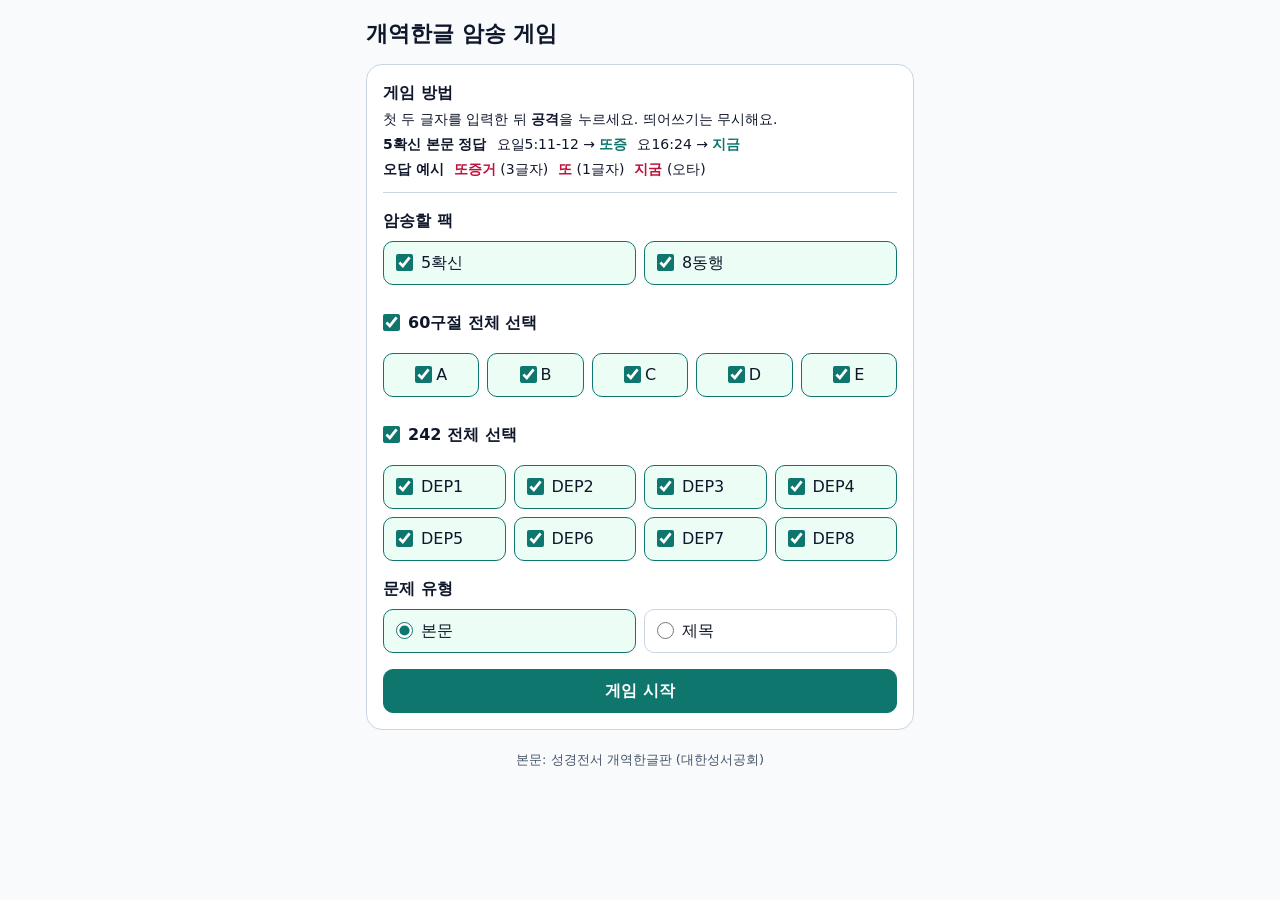
<file: krv.html>
<!doctype html>
<html lang="ko">
<head>
<meta charset="utf-8" />
<meta name="viewport" content="width=device-width,initial-scale=1" />
<meta name="robots" content="noindex" />
<title>개역한글 암송 게임</title>
<link rel="stylesheet" href="wake-up.css?v=4" />
<style>
  :root {
    --bg: #f8fafc; --card: #fff; --text: #0f172a; --muted: #475569;
    --border: #cbd5e1; --accent: #0f766e; --selected: #ecfdf5; --wrong: #be123c;
  }
  @media (prefers-color-scheme: dark) {
    :root {
      color-scheme: dark;
      --bg: #020617; --card: #0f172a; --text: #f1f5f9; --muted: #cbd5e1;
      --border: #475569; --accent: #5eead4; --selected: #134e4a; --wrong: #fda4af;
    }
  }
  * { box-sizing: border-box; }
  body {
    margin: 0;
    background: var(--bg);
    color: var(--text);
    font: 16px/1.5 system-ui, -apple-system, "Apple SD Gothic Neo", "Noto Sans KR", sans-serif;
    word-break: keep-all;
    overflow-wrap: anywhere;
  }
  main { max-width: 580px; margin: 0 auto; padding: 20px 16px 28px; }
  header { display: flex; flex-wrap: wrap; align-items: center; justify-content: space-between; gap: 8px; margin-bottom: 16px; }
  h1 { margin: 0; font-size: 22px; line-height: 1.25; }
  .game-setup { padding: 16px; border: 1px solid var(--border); border-radius: 16px; background: var(--card); }
  .game-guide { margin-bottom: 16px; padding-bottom: 12px; border-bottom: 1px solid var(--border); }
  .game-guide h2 { margin: 0; font-size: 16px; }
  .game-guide p { margin: 4px 0 0; font-size: 14px; }
  .guide-examples { display: flex; flex-wrap: wrap; gap: 2px 10px; }
  .guide-examples span { white-space: nowrap; }
  .guide-examples code { color: var(--accent); font: inherit; font-weight: 700; }
  .guide-wrong code { color: var(--wrong); }
  fieldset { min-width: 0; margin: 0 0 16px; padding: 0; border: 0; }
  legend { margin-bottom: 8px; padding: 0; font-weight: 700; }
  .choices { display: grid; grid-template-columns: repeat(2, minmax(0, 1fr)); gap: 8px; }
  .choice {
    display: flex;
    align-items: center;
    gap: 8px;
    min-height: 44px;
    padding: 8px 12px;
    border: 1px solid var(--border);
    border-radius: 10px;
    cursor: pointer;
  }
  .choice:has(input:checked) { border-color: var(--accent); background: var(--selected); }
  .choice input, .select-all input { width: 17px; height: 17px; margin: 0; accent-color: var(--accent); }
  .select-all { display: inline-flex; align-items: center; gap: 8px; min-height: 44px; cursor: pointer; }
  .tms-choices { grid-template-columns: repeat(5, minmax(0, 1fr)); }
  .tms-choices .choice { justify-content: center; gap: 4px; padding: 6px 3px; }
  @media (min-width: 420px) {
    .dep-choices { grid-template-columns: repeat(4, minmax(0, 1fr)); }
  }
  :focus-visible { outline: 2px solid var(--accent); outline-offset: 2px; }
  .setup-button {
    min-height: 44px;
    padding: 8px 14px;
    border: 1px solid var(--border);
    border-radius: 10px;
    background: var(--card);
    color: var(--text);
    font: inherit;
    cursor: pointer;
  }
  #startGame { width: 100%; border-color: #0f766e; background: #0f766e; color: #fff; font-weight: 700; }
  #startGame:disabled { border-color: var(--border); background: var(--bg); color: var(--muted); cursor: default; }
  #setupStatus { margin: 0 0 10px; color: var(--muted); font-size: 14px; }
  footer { margin-top: 20px; text-align: center; color: var(--muted); font-size: 13px; }
</style>
</head>
<body>
<main>
  <header>
    <h1>개역한글 암송 게임</h1>
    <button id="backToSetup" type="button" class="setup-button" hidden>게임 설정</button>
  </header>

  <form id="gameSetup" class="game-setup">
    <section class="game-guide" aria-labelledby="guideTitle">
      <h2 id="guideTitle">게임 방법</h2>
      <p>첫 두 글자를 입력한 뒤 <strong>공격</strong>을 누르세요. 띄어쓰기는 무시해요.</p>
      <p class="guide-examples">
        <strong>5확신 본문 정답</strong>
        <span>요일5:11-12 → <code>또증</code></span>
        <span>요16:24 → <code>지금</code></span>
      </p>
      <p class="guide-examples guide-wrong">
        <strong>오답 예시</strong>
        <span><code>또증거</code> (3글자)</span>
        <span><code>또</code> (1글자)</span>
        <span><code>지굼</code> (오타)</span>
      </p>
    </section>

    <fieldset>
      <legend>암송할 팩</legend>
      <div class="choices">
        <label class="choice"><input type="checkbox" name="group" value="5확신" checked />5확신</label>
        <label class="choice"><input type="checkbox" name="group" value="8동행" checked />8동행</label>
      </div>
    </fieldset>

    <fieldset data-pack-group="60구절">
      <legend><label class="select-all"><input type="checkbox" data-select-all checked />60구절 전체 선택</label></legend>
      <div class="choices tms-choices">
        <label class="choice"><input type="checkbox" name="group" value="60구절 A" checked />A</label>
        <label class="choice"><input type="checkbox" name="group" value="60구절 B" checked />B</label>
        <label class="choice"><input type="checkbox" name="group" value="60구절 C" checked />C</label>
        <label class="choice"><input type="checkbox" name="group" value="60구절 D" checked />D</label>
        <label class="choice"><input type="checkbox" name="group" value="60구절 E" checked />E</label>
      </div>
    </fieldset>

    <fieldset data-pack-group="242">
      <legend><label class="select-all"><input type="checkbox" data-select-all checked />242 전체 선택</label></legend>
      <div class="choices dep-choices">
        <label class="choice"><input type="checkbox" name="group" value="DEP1" checked />DEP1</label>
        <label class="choice"><input type="checkbox" name="group" value="DEP2" checked />DEP2</label>
        <label class="choice"><input type="checkbox" name="group" value="DEP3" checked />DEP3</label>
        <label class="choice"><input type="checkbox" name="group" value="DEP4" checked />DEP4</label>
        <label class="choice"><input type="checkbox" name="group" value="DEP5" checked />DEP5</label>
        <label class="choice"><input type="checkbox" name="group" value="DEP6" checked />DEP6</label>
        <label class="choice"><input type="checkbox" name="group" value="DEP7" checked />DEP7</label>
        <label class="choice"><input type="checkbox" name="group" value="DEP8" checked />DEP8</label>
      </div>
    </fieldset>

    <fieldset>
      <legend>문제 유형</legend>
      <div class="choices">
        <label class="choice"><input type="radio" name="target" value="text" checked />본문</label>
        <label class="choice"><input type="radio" name="target" value="title" />제목</label>
      </div>
    </fieldset>

    <fieldset id="depTitleOptions" hidden>
      <legend>DEP2–7에서 외울 항목</legend>
      <div class="choices">
        <label class="choice"><input type="radio" name="depTitle" value="heading" checked />제목</label>
        <label class="choice"><input type="radio" name="depTitle" value="subtitle" />소제목</label>
      </div>
    </fieldset>

    <p id="setupStatus" role="status">구절을 불러오는 중…</p>
    <button id="startGame" type="submit" class="setup-button" disabled>게임 시작</button>
  </form>

  <div id="krvWakeUpBattle" hidden></div>
  <footer id="credit"></footer>
</main>

<script src="wake-up.js?v=4"></script>
<script src="wake-up-battle.js?v=4"></script>
<script>
"use strict";
const setup = document.getElementById("gameSetup");
const start = document.getElementById("startGame");
const back = document.getElementById("backToSetup");
const battle = document.getElementById("krvWakeUpBattle");
const setupStatus = document.getElementById("setupStatus");
const depTitleOptions = document.getElementById("depTitleOptions");
const packGroups = Array.from(setup.querySelectorAll("[data-pack-group]"), (group) => ({
  all: group.querySelector("[data-select-all]"),
  parts: [...group.querySelectorAll('[name="group"]')],
}));
const settingsKey = "krv-wake-up-settings";
let packs;
let stopBattle;

function readSettings() {
  const form = new FormData(setup);
  return { groups: form.getAll("group"), answerSource: form.get("target"), depTitleSource: form.get("depTitle") };
}

function restoreSettings() {
  try {
    const saved = JSON.parse(localStorage.getItem(settingsKey));
    if (Array.isArray(saved?.groups)) {
      for (const input of setup.querySelectorAll('[name="group"]')) {
        const parent = input.closest("[data-pack-group]")?.dataset.packGroup;
        input.checked = saved.groups.includes(input.value) || saved.groups.includes(parent);
      }
    }
    if (saved?.answerSource === "title") setup.querySelector('[name="target"][value="title"]').checked = true;
    const oldTitleMode = saved?.answerSource === "title" && !saved.depTitleSource;
    if (saved?.depTitleSource === "subtitle" || oldTitleMode) {
      setup.querySelector('[name="depTitle"][value="subtitle"]').checked = true;
    }
  } catch {}
}

function showStatus(message) {
  setupStatus.textContent = message;
  setupStatus.hidden = !message;
}

function updateSetup() {
  for (const { all, parts } of packGroups) {
    const selected = parts.filter((part) => part.checked).length;
    all.checked = selected === parts.length;
    all.indeterminate = selected > 0 && selected < parts.length;
  }
  const settings = readSettings();
  depTitleOptions.hidden = settings.answerSource !== "title" || !settings.groups.some((pack) => /^DEP[2-7]$/.test(pack));
  if (!packs) return;
  start.disabled = settings.groups.length === 0;
  showStatus(start.disabled ? "한 개 이상의 팩을 선택하세요." : "");
}

function shuffle(items) {
  for (let i = items.length - 1; i > 0; i--) {
    const j = Math.floor(Math.random() * (i + 1));
    [items[i], items[j]] = [items[j], items[i]];
  }
  return items;
}

restoreSettings();
updateSetup();
setup.addEventListener("change", (event) => {
  const selectedGroup = packGroups.find(({ all }) => all === event.target);
  if (selectedGroup) {
    for (const part of selectedGroup.parts) part.checked = selectedGroup.all.checked;
  }
  try { localStorage.setItem(settingsKey, JSON.stringify(readSettings())); } catch {}
  updateSetup();
});
setup.addEventListener("submit", (event) => {
  event.preventDefault();
  const settings = readSettings();
  if (!packs || settings.groups.length === 0) return;
  const deck = WakeUp.makeKoreanDeck(packs, settings);
  if (deck.length === 0) {
    showStatus("선택한 팩에 연습할 구절이 없어요.");
    return;
  }
  setup.hidden = true;
  battle.hidden = false;
  back.hidden = false;
  stopBattle = WakeUpBattleUI.mount(battle, shuffle(deck), "ko", settings.answerSource);
});
back.addEventListener("click", () => {
  stopBattle?.();
  stopBattle = null;
  battle.hidden = true;
  back.hidden = true;
  setup.hidden = false;
  start.focus();
});

fetch("krv/verses.json")
  .then((response) => {
    if (!response.ok) throw new Error(response.status);
    return response.json();
  })
  .then((data) => {
    if (!Array.isArray(data.packs) || !window.WakeUp?.makeKoreanDeck || !window.WakeUpBattleUI?.mount) {
      throw new Error("Game data unavailable");
    }
    packs = data.packs;
    document.getElementById("credit").textContent = `본문: ${data.source}`;
    updateSetup();
  })
  .catch(() => showStatus("게임을 불러오지 못했어요. 페이지를 새로 고침해 주세요."));
</script>
</body>
</html>
</file>
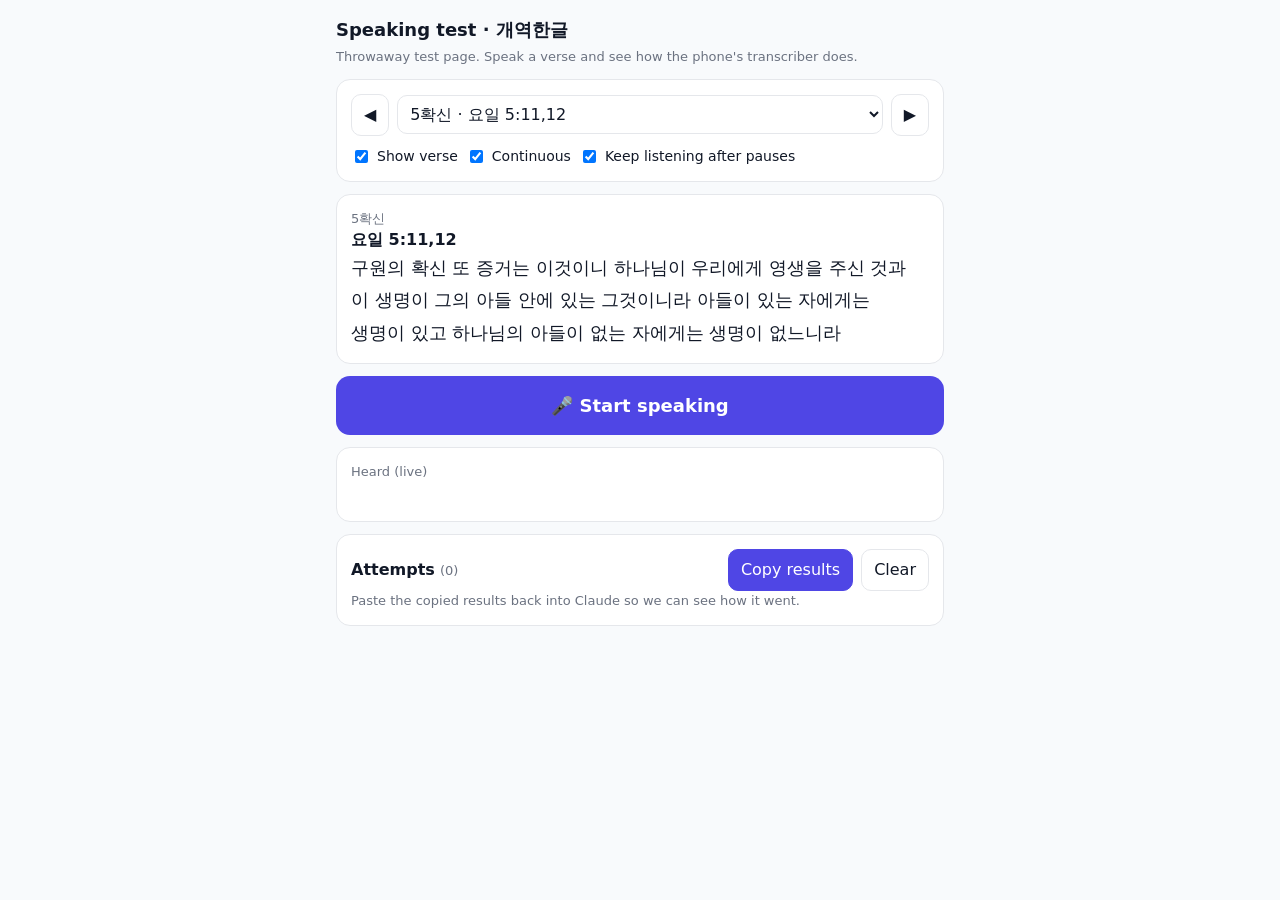
<file: speak-test.html>
<!doctype html>
<html lang="ko">
<head>
<meta charset="utf-8" />
<meta name="viewport" content="width=device-width,initial-scale=1" />
<title>Speaking Test</title>
<meta name="robots" content="noindex" />
<style>
  :root {
    --bg: #f8fafc; --card: #ffffff; --text: #111827; --muted: #6b7280; --border: #e5e7eb;
    --ok: #bbf7d0; --ok-text: #14532d; --near: #fde68a; --near-text: #713f12;
    --bad: #fecaca; --bad-text: #7f1d1d; --accent: #4f46e5; --rec: #dc2626;
  }
  * { box-sizing: border-box; }
  html, body { margin: 0; max-width: 100%; overflow-x: hidden; }
  body { background: var(--bg); color: var(--text); font: 16px/1.5 system-ui, -apple-system, "Apple SD Gothic Neo", "Noto Sans KR", sans-serif; }
  main { max-width: 640px; margin: 0 auto; padding: 16px; }
  h1 { font-size: 18px; margin: 0 0 4px; }
  .muted { color: var(--muted); font-size: 13px; }
  .card { background: var(--card); border: 1px solid var(--border); border-radius: 14px; padding: 14px; margin-top: 12px; }
  .row { display: flex; gap: 8px; align-items: center; flex-wrap: wrap; }
  select, textarea, button { font: inherit; }
  select { flex: 1; min-width: 0; padding: 8px; border-radius: 10px; border: 1px solid var(--border); background: var(--card); color: var(--text); }
  button { padding: 8px 12px; border-radius: 10px; border: 1px solid var(--border); background: var(--card); color: var(--text); cursor: pointer; }
  button.primary { background: var(--accent); border-color: var(--accent); color: #fff; }
  #mic { width: 100%; padding: 16px; font-size: 18px; font-weight: 600; background: var(--accent); border: 0; color: #fff; border-radius: 14px; margin-top: 12px; }
  #mic.on { background: var(--rec); }
  #mic:disabled { opacity: .5; }
  .ref { font-weight: 600; }
  .verse { font-size: 18px; line-height: 1.8; word-break: keep-all; overflow-wrap: anywhere; }
  .hidden-verse { color: var(--muted); font-style: italic; }
  #live { min-height: 1.5em; font-size: 17px; }
  #live .interim { color: var(--muted); }
  textarea { width: 100%; min-height: 90px; padding: 10px; border-radius: 10px; border: 1px solid var(--border); background: var(--card); color: var(--text); font-size: 16px; }
  .ok { background: var(--ok); color: var(--ok-text); }
  .near { background: var(--near); color: var(--near-text); }
  .bad { background: var(--bad); color: var(--bad-text); }
  .legend span { padding: 0 6px; border-radius: 4px; margin-right: 6px; font-size: 13px; }
  .score { font-size: 20px; font-weight: 700; }
  .err { color: var(--rec); font-size: 14px; }
  details { margin-top: 8px; }
  pre { white-space: pre-wrap; word-break: break-all; font-size: 12px; background: var(--bg); padding: 8px; border-radius: 8px; }
  label { font-size: 14px; display: flex; gap: 6px; align-items: center; }
</style>
</head>
<body>
<main>
  <h1>Speaking test · 개역한글</h1>
  <div class="muted">Throwaway test page. Speak a verse and see how the phone's transcriber does.</div>
  <div id="support" class="err"></div>

  <div class="card">
    <div class="row">
      <button id="prev" aria-label="Previous verse">◀</button>
      <select id="pick" aria-label="Verse"></select>
      <button id="next" aria-label="Next verse">▶</button>
    </div>
    <div class="row" style="margin-top:10px">
      <label><input type="checkbox" id="showVerse" checked /> Show verse</label>
      <label><input type="checkbox" id="continuous" checked /> Continuous</label>
      <label><input type="checkbox" id="autoRestart" checked /> Keep listening after pauses</label>
    </div>
  </div>

  <div class="card">
    <div class="muted" id="pack"></div>
    <div class="ref" id="ref"></div>
    <div class="verse" id="target"></div>
  </div>

  <button id="mic">🎤 Start speaking</button>
  <div class="err" id="error"></div>

  <div class="card">
    <div class="muted">Heard (live)</div>
    <div id="live"></div>
  </div>

  <div class="card" id="resultCard" hidden>
    <div class="row" style="justify-content:space-between">
      <div class="score" id="score"></div>
      <div class="legend"><span class="ok">same</span><span class="near">sounds same</span><span class="bad">missed / wrong</span></div>
    </div>
    <div class="muted" style="margin-top:8px">Verse, coloured by what was heard</div>
    <div class="verse" id="targetColored"></div>
    <div class="muted" style="margin-top:10px">Transcript, coloured by what matches (red = not in the verse)</div>
    <div class="verse" id="heardColored"></div>
    <div class="muted" style="margin-top:10px">Edit the transcript to fix a mishearing; the colours update as you type.</div>
    <textarea id="transcript" lang="ko"></textarea>
    <details>
      <summary class="muted">Raw recognizer output</summary>
      <pre id="raw"></pre>
    </details>
  </div>

  <div class="card">
    <div class="row" style="justify-content:space-between">
      <div><b>Attempts</b> <span class="muted" id="attemptCount"></span></div>
      <div class="row">
        <button id="copy" class="primary">Copy results</button>
        <button id="clear">Clear</button>
      </div>
    </div>
    <div class="muted">Paste the copied results back into Claude so we can see how it went.</div>
    <textarea id="copyFallback" hidden readonly></textarea>
  </div>
</main>

<script>
/* ---------- Sample verses (개역한글, from the eunjin account) ---------- */
const VERSES = [
  { pack: "5확신", ref: "요일 5:11,12", heading: "", title: "구원의 확신", body: "또 증거는 이것이니 하나님이 우리에게 영생을 주신 것과 이 생명이 그의 아들 안에 있는 그것이니라 아들이 있는 자에게는 생명이 있고 하나님의 아들이 없는 자에게는 생명이 없느니라" },
  { pack: "5확신", ref: "요일 1:9", heading: "", title: "사죄의 확신", body: "만일 우리가 우리 죄를 자백하면 저는 미쁘시고 의로우사 우리 죄를 사하시며 모든 불의에서 우리를 깨끗케 하실 것이요" },
  { pack: "8동행", ref: "요 15:5", heading: "", title: "그리스도 안의 생활", body: "나는 포도나무요 너희는 가지니 저가 내 안에 내가 저 안에 있으면 이 사람은 과실을 많이 맺나니 나를 떠나서는 너희가 아무것도 할 수 없음이라" },
  { pack: "60구절", ref: "고후 5:17", heading: "", title: "중심되신 그리스도", body: "그런즉 누구든지 그리스도 안에 있으면 새로운 피조물이라 이전 것은 지나갔으니 보라 새 것이 되었도다" },
  { pack: "60구절", ref: "민 23:19", heading: "", title: "성실", body: "하나님은 인생이 아니시니 식언치 않으시고 인자가 아니시니 후회가 없으시도다 어찌 그 말씀하신 바를 행치 않으시며 하신 말씀을 실행치 않으시랴" },
  { pack: "DEP1 - 구원의 확신", ref: "벧전 1:3", heading: "", title: "그리스도 안에서 거듭남", body: "찬송하리로다 우리 주 예수 그리스도의 아버지 하나님이 그 많으신 긍휼대로 예수 그리스도의 죽은 자 가운데서 부활하심으로 말미암아 우리를 거듭나게 하사 산 소망이 있게 하시며" },
  { pack: "DEP2 - Quiet Time", ref: "고전 1:9", heading: "왜 Quiet Time을 가져야 하는가?", title: "하나님이 교제를 원하심", body: "너희를 불러 그의 아들 예수 그리스도 우리 주로 더불어 교제케 하시는 하나님은 미쁘시도다" },
  { pack: "DEP2 - Quiet Time", ref: "시 90:14", heading: "Quiet Time이란 무엇인가?", title: "매일의 만족을 얻는 것", body: "아침에 주의 인자로 우리를 만족케 하사 우리 평생에 즐겁고 기쁘게 하소서" },
  { pack: "DEP3 - 말씀", ref: "마 8:8", heading: "말씀의 가치", title: "문제를 해결해 주심", body: "백부장이 대답하여 가로되 주여 내 집에 들어오심을 나는 감당치 못하겠사오니 다만 말씀으로만 하옵소서 그러면 내 하인이 낫겠삽나이다" },
  { pack: "DEP4 - 기도", ref: "살전 5:17", heading: "기도의 명령", title: "쉬지 말고 기도할 것", body: "쉬지 말고 기도하라" },
  { pack: "DEP4 - 기도", ref: "대상 29:11-13", heading: "기도의 손", title: "찬양", body: "여호와여 광대하심과 권능과 영광과 이김과 위엄이 다 주께 속하였으니 천지에 있는 것이 다 주의 것이로소이다 여호와여 주권도 주께 속하였사오니 주는 높으사 만유의 머리심이니이다 부와 귀가 주께로 말미암고 또 주는 만유의 주재가 되사 손에 권세와 능력이 있사오니 모든 자를 크게 하심과 강하게 하심이 주의 손에 있나이다 우리 하나님이여 이제 우리가 주께 감사하오며 주의 영화로운 이름을 찬양하나이다" },
  { pack: "DEP5 - 교제", ref: "엡 2:13", heading: "교제의 기초", title: "그리스도의 보혈", body: "이제는 전에 멀리 있던 너희가 그리스도 예수 안에서 그리스도의 피로 가까워졌느니라" },
  { pack: "DEP6 - 증거", ref: "행 1:8", heading: "전도는 누구의 책임인가?", title: "모든 그리스도인", body: "오직 성령이 너희에게 임하시면 너희가 권능을 받고 예루살렘과 온 유대와 사마리아와 땅 끝까지 이르러 내 증인이 되리라 하시니라" },
  { pack: "DEP6 - 증거", ref: "롬 10:14", heading: "왜 전도를 해야 하나?", title: "전파해야 믿게 되므로", body: "그런즉 저희가 믿지 아니하는 이를 어찌 부르리요 듣지도 못한 이를 어찌 믿으리요 전파하는 자가 없이 어찌 들으리요" },
  { pack: "DEP7 - 그리스도의 주재권", ref: "대상 28:9", heading: "주재권을 인정할 때의 축복", title: "함께해 주심", body: "내 아들 솔로몬아 너는 네 아비의 하나님을 알고 온전한 마음과 기쁜 뜻으로 섬길지어다 여호와께서는 뭇 마음을 감찰하사 모든 사상을 아시나니 네가 저를 찾으면 만날 것이요 버리면 저가 너를 영원히 버리시리라" },
  { pack: "DEP8 - 세계비전", ref: "창 12:2,3", heading: "", title: "세계를 위한 하나님의 관심과 약속", body: "내가 너로 큰 민족을 이루고 네게 복을 주어 네 이름을 창대케 하리니 너는 복의 근원이 될찌라 너를 축복하는 자에게는 내가 복을 내리고 너를 저주하는 자에게는 내가 저주하리니 땅의 모든 족속이 너를 인하여 복을 얻을 것이니라 하신지라" },
];

// BEGIN-COMPARE
/* ---------- Sound-alike comparison ----------
   Both texts are split into Hangul letters (jamo), ignoring spaces and
   punctuation, then aligned with LCS twice:
     exact: spelling must match            -> "ok"
     sound: spelling variants that sound   -> "near"
            the same are treated as equal
   e.g. 될찌라 / 될지라, 아무 것도 / 아무것도.                       */
const CHO = ["ㄱ","ㄲ","ㄴ","ㄷ","ㄸ","ㄹ","ㅁ","ㅂ","ㅃ","ㅅ","ㅆ","ㅇ","ㅈ","ㅉ","ㅊ","ㅋ","ㅌ","ㅍ","ㅎ"];
const JUNG = ["ㅏ","ㅐ","ㅑ","ㅒ","ㅓ","ㅔ","ㅕ","ㅖ","ㅗ","ㅘ","ㅙ","ㅚ","ㅛ","ㅜ","ㅝ","ㅞ","ㅟ","ㅠ","ㅡ","ㅢ","ㅣ"];
const JONG = ["","ㄱ","ㄲ","ㄳ","ㄴ","ㄵ","ㄶ","ㄷ","ㄹ","ㄺ","ㄻ","ㄼ","ㄽ","ㄾ","ㄿ","ㅀ","ㅁ","ㅂ","ㅄ","ㅅ","ㅆ","ㅇ","ㅈ","ㅊ","ㅋ","ㅌ","ㅍ","ㅎ"];
const PLAIN = { "ㄲ":"ㄱ", "ㄸ":"ㄷ", "ㅃ":"ㅂ", "ㅆ":"ㅅ", "ㅉ":"ㅈ" };
const VOWEL_SOUND = { "ㅔ":"ㅐ", "ㅖ":"ㅒ", "ㅞ":"ㅙ", "ㅚ":"ㅙ" };
const JONG_SPLIT = { "ㄳ":["ㄱ","ㅅ"], "ㄵ":["ㄴ","ㅈ"], "ㄶ":["ㄴ","ㅎ"], "ㄺ":["ㄹ","ㄱ"], "ㄻ":["ㄹ","ㅁ"], "ㄼ":["ㄹ","ㅂ"], "ㄽ":["ㄹ","ㅅ"], "ㄾ":["ㄹ","ㅌ"], "ㄿ":["ㄹ","ㅍ"], "ㅀ":["ㄹ","ㅎ"], "ㅄ":["ㅂ","ㅅ"] };
// Spans that should count as one token whatever script the recognizer used
const ALIASES = [
  { key: "<QT>", re: /quiet\s*time|콰\s*이\s*(?:어\s*트|엇)\s*타\s*임/iy },
];
const LETTER_RE = /[\p{L}\p{N}]/u;

function unitize(text) {
  const exact = [], sound = [];
  let i = 0;
  outer: while (i < text.length) {
    for (const a of ALIASES) {
      a.re.lastIndex = i;
      const m = a.re.exec(text);
      if (m) {
        exact.push({ k: a.key, s: i, e: i + m[0].length });
        sound.push({ k: a.key, s: i, e: i + m[0].length });
        i += m[0].length;
        continue outer;
      }
    }
    const ch = text[i];
    const code = ch.charCodeAt(0);
    if (code >= 0xAC00 && code <= 0xD7A3) {
      const n = code - 0xAC00;
      const L = CHO[Math.floor(n / 588)], V = JUNG[Math.floor((n % 588) / 28)], T = JONG[n % 28];
      const at = (k) => ({ k, s: i, e: i + 1 });
      exact.push(at(L), at(V));
      if (T) exact.push(at(T));
      if (L !== "ㅇ") sound.push(at(PLAIN[L] || L));       // silent ㅇ: lets 깨끗이 match 깨끄시
      sound.push(at(VOWEL_SOUND[V] || V));
      if (T) for (const t of (JONG_SPLIT[T] || [T])) sound.push(at(PLAIN[t] || t));
    } else if (LETTER_RE.test(ch)) {
      const k = ch.toLowerCase();
      exact.push({ k, s: i, e: i + 1 });
      sound.push({ k, s: i, e: i + 1 });
    }
    i++;
  }
  return { exact, sound };
}

// Returns [maskA, maskB]: which units of a and b are part of the LCS
function lcsMasks(a, b) {
  const m = a.length, n = b.length, W = n + 1;
  const dp = new Uint16Array((m + 1) * W);
  for (let i = 1; i <= m; i++)
    for (let j = 1; j <= n; j++)
      dp[i * W + j] = a[i - 1].k === b[j - 1].k
        ? dp[(i - 1) * W + j - 1] + 1
        : Math.max(dp[(i - 1) * W + j], dp[i * W + j - 1]);
  const ma = new Array(m).fill(false), mb = new Array(n).fill(false);
  let i = m, j = n;
  while (i > 0 && j > 0) {
    if (a[i - 1].k === b[j - 1].k) { ma[i - 1] = mb[j - 1] = true; i--; j--; }
    else if (dp[(i - 1) * W + j] >= dp[i * W + j - 1]) i--;
    else j--;
  }
  return [ma, mb];
}

// Per-character state: "ok" | "near" | "bad" | null (space/punctuation)
function charStates(text, exactUnits, exactMask, soundUnits, soundMask) {
  const ex = new Array(text.length).fill(null), so = new Array(text.length).fill(null);
  const mark = (arr, units, mask) => units.forEach((u, idx) => {
    for (let c = u.s; c < u.e; c++) arr[c] = (arr[c] === null ? true : arr[c]) && mask[idx];
  });
  mark(ex, exactUnits, exactMask);
  mark(so, soundUnits, soundMask);
  return ex.map((v, c) => v === null && so[c] === null ? null : v ? "ok" : so[c] ? "near" : "bad");
}

function compareSpoken(heard, target) {
  const H = unitize(heard), G = unitize(target);
  const [hEx, gEx] = lcsMasks(H.exact, G.exact);
  const [hSo, gSo] = lcsMasks(H.sound, G.sound);
  const targetStates = charStates(target, G.exact, gEx, G.sound, gSo);
  const heardStates = charStates(heard, H.exact, hEx, H.sound, hSo);
  const count = (s) => targetStates.filter(x => x === s).length;
  const ok = count("ok"), near = count("near"), bad = count("bad");
  return { targetStates, heardStates, ok, near, bad, total: ok + near + bad, extra: heardStates.filter(x => x === "bad").length };
}
// END-COMPARE

/* ---------- Page ---------- */
const $ = (id) => document.getElementById(id);
const store = {
  get(k, d) { try { const v = localStorage.getItem(k); return v === null ? d : JSON.parse(v); } catch { return d; } },
  set(k, v) { try { localStorage.setItem(k, JSON.stringify(v)); } catch {} },
};
const targetText = (v) => [v.heading, v.title, v.body].filter(Boolean).join(" ");

let idx = Math.min(store.get("speak-test-idx", 0), VERSES.length - 1);
let attempts = store.get("speak-test-attempts", []);

VERSES.forEach((v, i) => {
  const o = document.createElement("option");
  o.value = i; o.textContent = `${v.pack} · ${v.ref}`;
  $("pick").appendChild(o);
});
$("showVerse").checked = store.get("speak-test-show", true);

function renderVerse() {
  const v = VERSES[idx];
  $("pick").value = idx;
  $("pack").textContent = v.pack;
  $("ref").textContent = v.ref;
  const t = $("target");
  if ($("showVerse").checked || !$("resultCard").hidden) { t.textContent = targetText(v); t.className = "verse"; }
  else { t.textContent = "(hidden: say it from memory)"; t.className = "verse hidden-verse"; }
}

function colored(el, text, states) {
  el.textContent = "";
  let cur = null, buf = "";
  const flush = () => {
    if (!buf) return;
    if (cur) { const s = document.createElement("span"); s.className = cur; s.textContent = buf; el.appendChild(s); }
    else el.appendChild(document.createTextNode(buf));
    buf = "";
  };
  for (let i = 0; i < text.length; i++) {
    const st = states[i];
    if (st !== cur) { flush(); cur = st; }
    buf += text[i];
  }
  flush();
}

function showResult(heard) {
  const v = VERSES[idx], target = targetText(v);
  const r = compareSpoken(heard, target);
  $("resultCard").hidden = false;
  renderVerse();
  const pct = (n) => r.total ? Math.round(100 * n / r.total) : 0;
  $("score").textContent = `${pct(r.ok + r.near)}% matched`;
  $("score").title = `same ${r.ok}, sounds same ${r.near}, missed ${r.bad}, extra ${r.extra}`;
  colored($("targetColored"), target, r.targetStates);
  colored($("heardColored"), heard, r.heardStates);
  return r;
}

function clearResult() {
  $("resultCard").hidden = true;
  $("live").textContent = "";
  $("transcript").value = "";
  $("raw").textContent = "";
  $("error").textContent = "";
}

function go(i) {
  if (listening) stopListening();
  idx = (i + VERSES.length) % VERSES.length;
  store.set("speak-test-idx", idx);
  clearResult();
  renderVerse();
}
$("prev").onclick = () => go(idx - 1);
$("next").onclick = () => go(idx + 1);
$("pick").onchange = (e) => go(+e.target.value);
$("showVerse").onchange = () => { store.set("speak-test-show", $("showVerse").checked); renderVerse(); };
$("transcript").oninput = () => showResult($("transcript").value);

/* ---------- Speech recognition ---------- */
const SR = window.SpeechRecognition || window.webkitSpeechRecognition;
if (!SR) {
  $("support").textContent = "This browser has no speech recognition. Try Chrome (Android/desktop) or Safari (iPhone).";
  $("mic").disabled = true;
}

let rec = null, listening = false, wantListening = false;
let committed = "", sessionFinal = "", sessionPieces = [], allPieces = [], restarts = 0, startedAt = 0, fatal = false;
const FATAL = ["not-allowed", "service-not-allowed", "audio-capture", "network", "language-not-supported"];

// Android Chrome sometimes repeats earlier text in later final results
function mergePiece(acc, t) {
  t = t.trim();
  if (!acc) return t;
  if (t.startsWith(acc)) return t;
  return acc + " " + t;
}

function renderLive(interim) {
  const live = $("live");
  live.textContent = [committed, sessionFinal].filter(Boolean).join(" ");
  if (interim) {
    const s = document.createElement("span");
    s.className = "interim"; s.textContent = " " + interim;
    live.appendChild(s);
  }
}

function startSession() {
  rec = new SR();
  rec.lang = "ko-KR";
  rec.continuous = $("continuous").checked;
  rec.interimResults = true;
  rec.maxAlternatives = 3;
  rec.onresult = (e) => {
    let fin = "", interim = "";
    const pieces = [];
    for (let i = 0; i < e.results.length; i++) {
      const res = e.results[i];
      if (res.isFinal) {
        fin = mergePiece(fin, res[0].transcript);
        const alts = [];
        for (let a = 1; a < res.length; a++) alts.push(res[a].transcript);
        pieces.push({ text: res[0].transcript, confidence: Math.round((res[0].confidence || 0) * 100) / 100, alts });
      } else interim += res[0].transcript;
    }
    sessionFinal = fin; sessionPieces = pieces;
    renderLive(interim);
  };
  rec.onerror = (e) => {
    if (e.error === "no-speech" || e.error === "aborted") return;
    $("error").textContent = `Recognizer error: ${e.error}${e.error === "not-allowed" ? " (microphone permission denied)" : ""}`;
    if (FATAL.includes(e.error)) fatal = true;
  };
  rec.onend = () => {
    committed = [committed, sessionFinal].filter(Boolean).join(" ");
    allPieces.push(...sessionPieces);
    sessionFinal = ""; sessionPieces = [];
    if (wantListening && !fatal && $("autoRestart").checked && restarts < 30) {
      restarts++;
      try { startSession(); return; } catch (err) { $("error").textContent = String(err); }
    }
    finishListening();
  };
  rec.start();
}

function startListening() {
  clearResult();
  committed = ""; sessionFinal = ""; sessionPieces = []; allPieces = []; restarts = 0; fatal = false;
  wantListening = true; listening = true; startedAt = Date.now();
  $("mic").classList.add("on");
  $("mic").textContent = "■ Stop";
  try { startSession(); } catch (err) { $("error").textContent = String(err); finishListening(); }
}

function stopListening() {
  wantListening = false;
  if (rec) try { rec.stop(); } catch {}
}

function finishListening() {
  if (!listening) return;
  listening = false; wantListening = false;
  $("mic").classList.remove("on");
  $("mic").textContent = "🎤 Start speaking";
  renderLive("");
  const heard = committed;
  $("transcript").value = heard;
  $("raw").textContent = JSON.stringify({ pieces: allPieces, restarts }, null, 1);
  if (!heard) return;
  const r = showResult(heard);
  const v = VERSES[idx];
  attempts.push({
    at: new Date().toISOString(), ref: v.ref, seconds: Math.round((Date.now() - startedAt) / 1000),
    score: r.total ? Math.round(100 * (r.ok + r.near) / r.total) : 0, ok: r.ok, near: r.near, missed: r.bad, extra: r.extra,
    continuous: $("continuous").checked, autoRestart: $("autoRestart").checked, restarts,
    target: targetText(v), heard, pieces: allPieces,
  });
  store.set("speak-test-attempts", attempts);
  renderAttempts();
}

$("mic").onclick = () => (listening ? stopListening() : startListening());

/* ---------- Attempts log ---------- */
function renderAttempts() { $("attemptCount").textContent = `(${attempts.length})`; }

function attemptsText() {
  const lines = [`Speaking test results · ${navigator.userAgent}`];
  for (const a of attempts) {
    lines.push("", `[${a.ref}] ${a.score}% (same ${a.ok}, sounds same ${a.near}, missed ${a.missed}, extra ${a.extra}) · ${a.seconds}s · continuous=${a.continuous} autoRestart=${a.autoRestart} restarts=${a.restarts}`,
      `VERSE: ${a.target}`, `HEARD: ${a.heard}`);
    a.pieces.forEach((p, i) => lines.push(`  piece ${i + 1} (${p.confidence}): ${p.text}${p.alts.length ? "  | alts: " + p.alts.join(" / ") : ""}`));
  }
  return lines.join("\n");
}

$("copy").onclick = async () => {
  const text = attemptsText();
  try {
    await navigator.clipboard.writeText(text);
    $("copy").textContent = "Copied ✓";
    setTimeout(() => ($("copy").textContent = "Copy results"), 1500);
  } catch {
    const ta = $("copyFallback");
    ta.hidden = false; ta.value = text; ta.select();
  }
};
$("clear").onclick = () => {
  if (!confirm("Delete all saved attempts on this device?")) return;
  attempts = []; store.set("speak-test-attempts", attempts); renderAttempts();
};

renderVerse();
renderAttempts();
</script>
</body>
</html>
</file>
<file: wake-up.css>
.wake-up-panel {
  color-scheme: dark;
  overflow: hidden;
  border: 1px solid #1e293b;
  border-radius: 1rem;
  background: #0f172a;
  color: #f1f5f9;
}

.wake-up-stats {
  display: grid;
  grid-template-columns: repeat(3, 1fr);
  gap: 0.5rem;
  padding: 0.625rem 1rem;
  border-bottom: 1px solid #1e293b;
  color: #cbd5e1;
  font-size: 0.75rem;
}

.wake-up-stats strong {
  display: block;
  color: #f1f5f9;
  font-size: 1.125rem;
  font-variant-numeric: tabular-nums;
}

.wake-up-stats > :nth-child(2) { text-align: center; }
.wake-up-stats > :nth-child(2) strong { color: #5eead4; }
.wake-up-stats > :last-child { text-align: right; }

.wake-up-wave {
  position: relative;
  z-index: 1;
  display: flex;
  justify-content: space-between;
  gap: 0.5rem;
  padding: 0.625rem 1rem 0;
  font-size: 0.75rem;
  font-weight: 600;
}

.wake-up-controls, .wake-up-recap { padding: 1rem; }

.wake-up-panel h2 {
  margin: 0 0 0.5rem;
  font-size: 1.5rem;
  font-weight: 700;
  line-height: 1.25;
  overflow-wrap: anywhere;
}

.wake-up-panel label, .wake-up-feedback, .wake-up-recap p {
  color: #cbd5e1;
  font-size: 0.875rem;
}

.wake-up-hint { margin: 0 0 0.5rem; color: #cbd5e1; font-size: 0.875rem; }

.wake-up-entry, .wake-up-upgrades, .wake-up-feedback { display: flex; gap: 0.5rem; }
.wake-up-entry { margin: 0.5rem 0; }

.wake-up-entry input, .wake-up-panel button {
  min-height: 44px;
  border: 1px solid #475569;
  border-radius: 0.5rem;
  font: inherit;
}

.wake-up-entry input {
  flex: 1;
  min-width: 0;
  padding: 0 0.75rem;
  background: #020617;
  color: #fff;
  font-size: 1.125rem;
}

.wake-up-panel :focus-visible { outline: 2px solid #5eead4; outline-offset: 2px; }
.wake-up-panel button { padding: 0.375rem 0.75rem; color: #f1f5f9; background: #1e293b; }
.wake-up-panel button:disabled { opacity: 0.55; cursor: default; }
.wake-up-entry button { flex-shrink: 0; color: #042f2e; background: #5eead4; border-color: #5eead4; font-weight: 700; }
.wake-up-entry button:disabled { color: #94a3b8; background: #1e293b; border-color: #334155; opacity: 1; }

.wake-up-feedback { justify-content: space-between; min-height: 1.25rem; }
.wake-up-feedback > :last-child { margin-inline-start: auto; white-space: nowrap; }
.wake-up-feedback [role="status"], .wake-up-feedback .wake-up-error, .wake-up-recap code { color: #fda4af; }
.wake-up-feedback .wake-up-hit, .wake-up-recap .wake-up-correct { color: #5eead4; }

.wake-up-upgrades { flex-wrap: wrap; margin-top: 0.75rem; padding-top: 0.75rem; border-top: 1px solid #1e293b; font-size: 0.875rem; }
.wake-up-upgrades[hidden] { display: none; }

.wake-up-recap p { margin: 0; }
.wake-up-recap ul { margin: 1rem 0 0; padding: 0; list-style: none; }
.wake-up-recap li + li { border-top: 1px solid #334155; margin-top: 0.75rem; padding-top: 0.75rem; }
.wake-up-recap dl { display: grid; grid-template-columns: auto minmax(0, 1fr); gap: 0.25rem 0.75rem; margin: 0.25rem 0 0.5rem; color: #cbd5e1; font-size: 0.875rem; }
.wake-up-recap dd { margin: 0; }
.wake-up-recap dd > * { display: block; overflow-wrap: anywhere; white-space: pre-wrap; }
.wake-up-recap .wake-up-correct { text-transform: uppercase; }

.wake-up-arena {
  position: relative;
  height: 5.25rem;
  overflow: hidden;
  background: radial-gradient(ellipse at 8% 95%, #115e59 0%, transparent 52%),
    linear-gradient(105deg, #10263a, #211a3d);
}

.wake-up-lane {
  position: absolute;
  inset: auto 1rem 0.85rem;
  height: 1.65rem;
  border-bottom: 1px dashed #64748b;
}

.wake-up-base {
  position: absolute;
  bottom: 0;
  left: 1%;
  width: 1.65rem;
  height: 1.8rem;
  border: 2px solid #5eead4;
  border-radius: 0.35rem 0.35rem 0 0;
  background: #134e4a;
  box-shadow: 0 0 0.8rem #2dd4bf4d;
}

.wake-up-enemy {
  position: absolute;
  bottom: 0.25rem;
  width: 1.2rem;
  height: 1.2rem;
  border: 2px solid #fda4af;
  border-radius: 0.25rem;
  background: #9f1239;
  transform: rotate(45deg);
  transition: right 100ms linear;
}

.wake-up-enemy-boss {
  width: 1.65rem;
  height: 1.65rem;
  border-color: #ddd6fe;
  background: #6d28d9;
}

.wake-up-shot {
  position: absolute;
  inset: auto 7% 0.64rem 3%;
  height: 0.15rem;
  background: #99f6e4;
  pointer-events: none;
  animation: wake-up-shot 280ms ease-out both;
}

@keyframes wake-up-shot {
  from { opacity: 0.9; transform: scaleX(0.15); transform-origin: left; }
  to { opacity: 0; transform: scaleX(1); transform-origin: left; }
}

@media (prefers-reduced-motion: reduce) {
  .wake-up-enemy { transition: none; }
  .wake-up-shot { display: none; }
}
</file>
